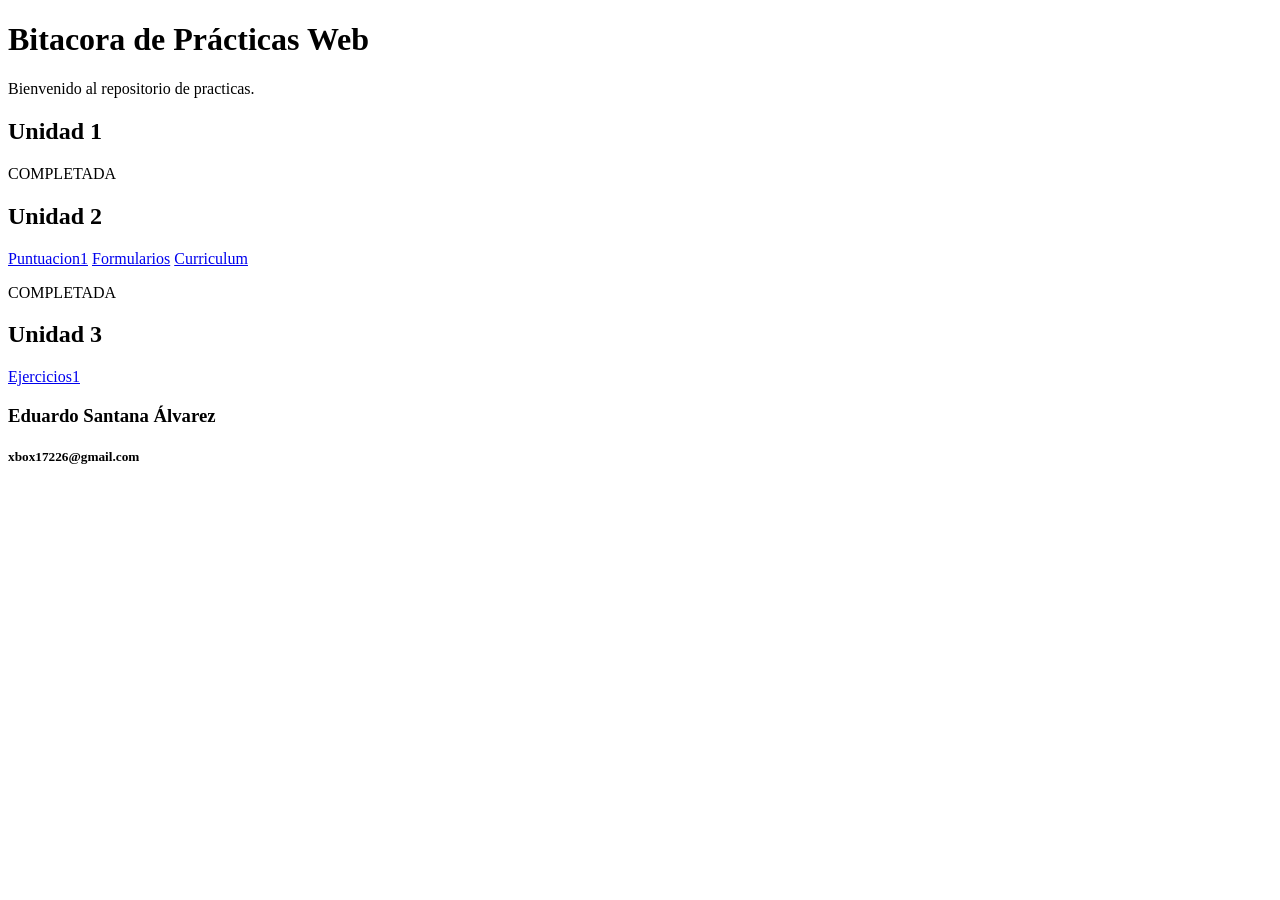
<file: index.html>
<!DOCTYPE html>
<footer lang="en">
    <head>
        <meta charset="UTF-8">
        <title>Practicas de Desarrollo Web</title>
    </head>
    <body>
        <footer>
            <header><h1>Bitacora de Prácticas Web</h1>
            <p>Bienvenido al repositorio de practicas.</p>
            </header>
            <section>
                <h1>Unidad 1</h1>
            <article><p>COMPLETADA</p></article>
        </section>
        <section>
            <h1>Unidad 2</h1>
            <a href="Unidad-2/Puntuacion1/index.html">Puntuacion1</a>
            <a href="Unidad-2/Formularios/index.html">Formularios</a>
            <a href="Unidad-2/Curriculum/index.html">Curriculum</a>
            <p>COMPLETADA</p>
        </section>
        <section>
            <h2>Unidad 3</h2>
            <a href="Unidad-3/Ejercicios1/index.html">Ejercicios1</a>
        </section>
    </footer>
    <h3>Eduardo Santana Álvarez</h3>
    <h5> xbox17226@gmail.com</h5>
    </footer>
    </body>
</html>
</file>
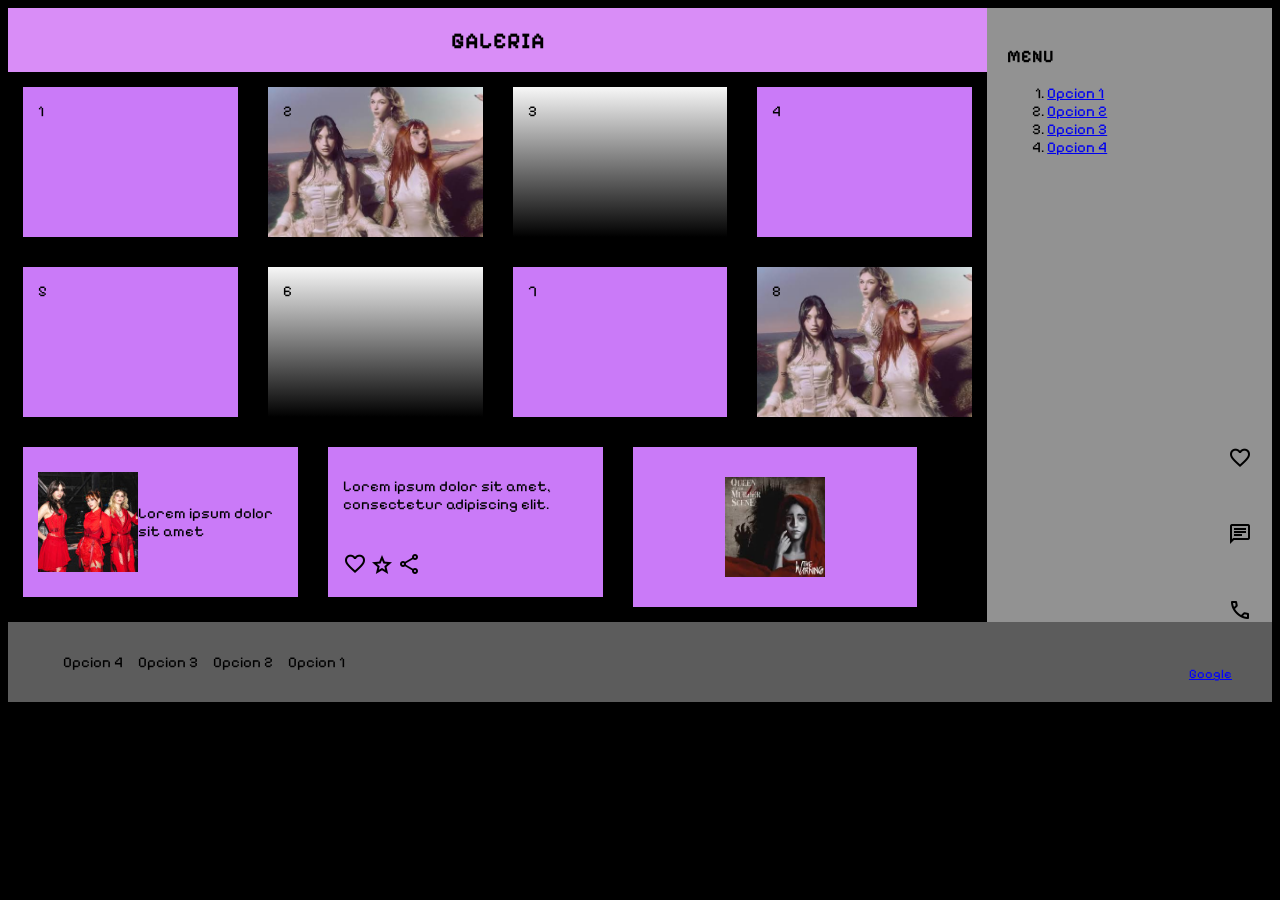
<file: Unidad 1/Puntuacion1/index.html>
<!DOCTYPE html>
<html lang="es">
    <head>
        <meta charset="UTF-8">
        <meta author="Eduardo Santana">
        <meta keywords="Desarrollador web, Desarrollador de software">
        <meta name="viewport" content="width=device-width, initial-scale=1.0">
    <title>Galería y Flexbox</title>
<!--Seccion de links-->
<link rel="stylesheet" href="img/evering is falling.jpg">
 <link rel="preconnect" href="https://fonts.googleapis.com">
 <link rel="preconnect" href="https://fonts.gstatic.com" crossorigin>
<link href="https://fonts.googleapis.com/css2?family=Pixelify+Sans:wght@400..700&family=Press+Start+2P&display=swap" rel="stylesheet">
<link rel="icon" href="img/images.ico" type= "image/x-icon">
<link rel="stylesheet" href="https://fonts.googleapis.com/css2?family=Material+Symbols+Outlined:opsz,wght,FILL,GRAD@24,400,0,0" />
<!--Archivo CSS-->    
<link rel="stylesheet" href="CSS/Style.CSS">
</head>
<body>
    <main>
        <!-- SECCION PRINCIPAL -->
         <section id="principal">
            <h1 id="titulo">GALERIA</h1>
            <!--AREA DE GALERIA---->
         <section id="section-1">
                <section class="secundario">
                    <article class="articulo"> 1</article>
                    <article class="articulo" id="img-bg"> 2</article>
                    <article class="articulo" id="color-dg"> 3</article>
                    <article class="articulo"> 4</article>
                </section>

                <section class="secundario">
                    <article class="articulo">5</article>
                    <article class="articulo" id="color-dg">6</article>
                    <article class="articulo">7</article>
                    <article class="articulo" id="img-bg">8</article>
                </section>
            </section>
             <section id="section-2">
                <article class="articulo" id="art2-caja1">
                    <img src="img/aeciof3i9pp8jpzzaooq.jpg" alt="imagen recuadro 1" width="100" height="100">
                    <p>Lorem ipsum dolor sit amet</p>
                </article>
              <article class="articulo" id="art2-caja2"> 
                 <p class="texto-lorem">Lorem ipsum dolor sit amet, consectetur adipiscing elit.</p>
                <p class="iconos-contenedor">
                <p class="material-symbols-outlined icono">favorite</p>
                <p class="material-symbols-outlined icono">star</p>
             <p class="material-symbols-outlined icono">share</p>
                     </p>
            </article>
                <article class="articulo" id="art2-caja3"> 
                    <img src="img/images (1).jpg" alt="Imagen recuadro 3" alt="Imagen recuadro 3" width="100">
                </article>
            </section>
        </section>
            </section>
        </section>
 <!--AREA DE MENU -->
        <aside id="menu">
            <h3>MENU</h3>
                    <ol>
                        <li><a href="https://thewarningband.com/?srsltid=AU7gw4VwC914fJ0GF3k2mSpoINauiZXWcnEu5wlnwugHmapmePW8lEGc" target="_blank">Opcion 1</a></li>
                        <li><a href="https://www.amazon.com.mx/Keep-Me-Fed-LP-Warning/dp/B0CXH83D2D" target="_blank">Opcion 2</a></li>
                        <li><a href="https://www.amazon.com.mx/ERROR-WARNING/dp/B0CLLZMYWR" target="_blank">Opcion 3</a></li>
                        <li><a href="https://www.amazon.com.mx/Warning-Queen-Murder-Scene/dp/B0DWY1L1HQ" target="_blank">Opcion 4</a></li>
                    </ol>
        </aside>
    </main>
 <!--AREA DEL FOOTER-->
    <footer id="pie">
    <section id="section-footer-1">
        <section id="pie-nav">
            <ul>
                <li> Opcion 4 </li>
                <li> Opcion 3 </li>
                <li> Opcion 2 </li>
                <li> Opcion 1 </li>
            </ul>
        </section>
    </section>
    <aside class="aside-footer">
        <p class="iconos footer">
            <p class="material-symbols-outlined icono">favorite</p>
            <p class="material-symbols-outlined icono">message</p>
            <p class="material-symbols-outlined icono">phone</p>
        </p>
        <a href="https://www.google.com/" target="_blank" id="link-google">Google</a>
        <article id="instagram"></article>
        <article id="Mensaje"></article>
        <article id="Telefono"></article>
    </aside>
</footer>
</body>
</html>
</file>
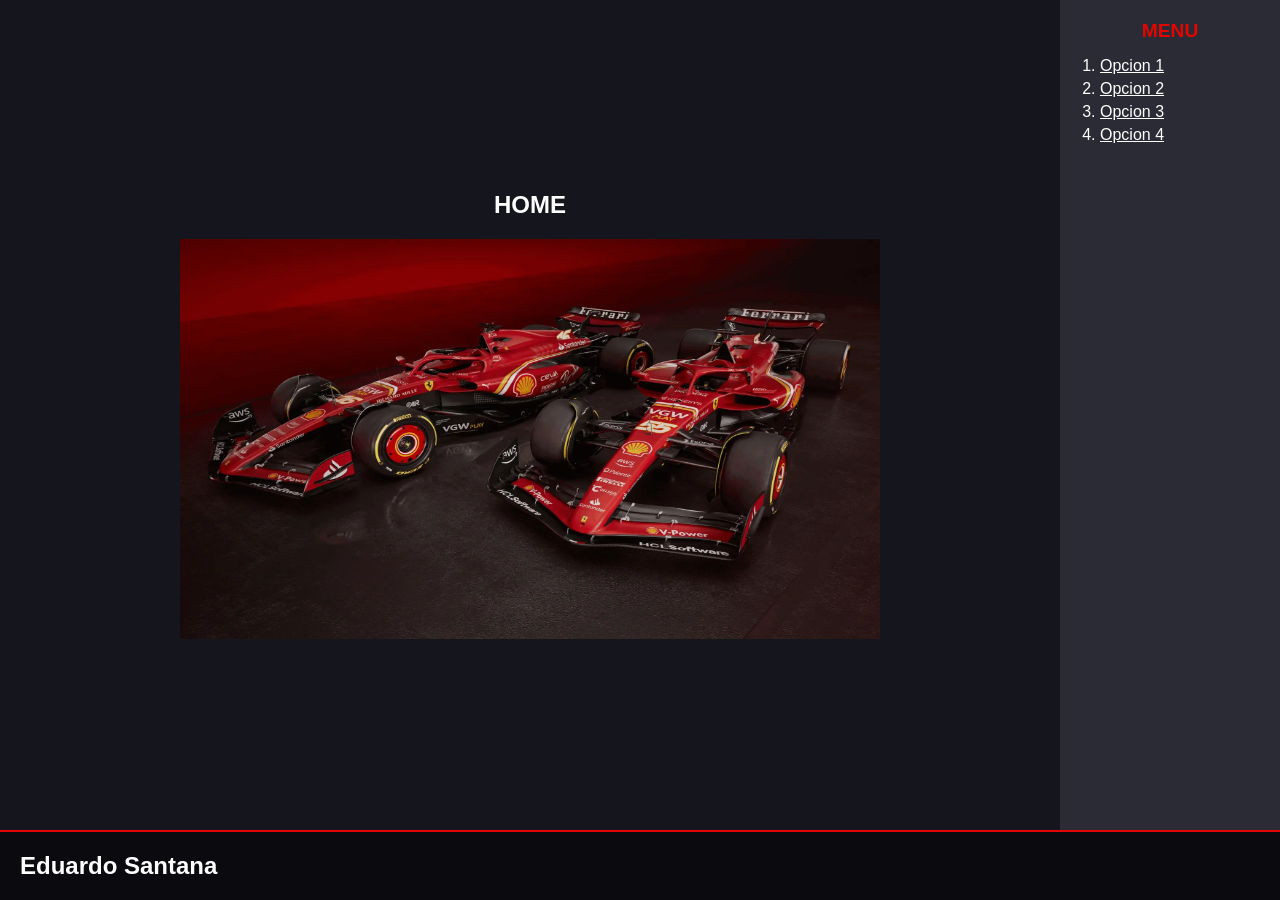
<file: Unidad-2/Formularios/index.html>
<!DOCTYPE html> 
<html lang="es">
    <head>
        <meta charset="utf-8">
        <meta http-equiv="X-UA-Compatible" content="IE=edge">
        <meta name="viewport" content="width=device-width, initial-scale=1.0">
        <meta name="author" content="Eduardo Santana">
        <meta name="keywords" content="desarrollo web, ingeniería de software">
        <title>Corredor</title>
        <link rel="stylesheet" href="CSS/Style.css">
    </head>
    <body>
        <section class="contenedor-principal">
            <main class="imagen-menu">
                <h1>HOME</h1>
                <img src="Images/SF-24_GIF_2048x2048.webp" alt="Imagen de portada" width="700" height="400">
            </main>
            <aside class="menu-lateral">
                <h2>MENU</h2>
                <ol>
                    <li><a href="corredor.html">Opcion 1</a></li>
                    <li><a href="Relaciones.html">Opcion 2</a></li>
                    <li><a href="Escuderia.html">Opcion 3</a></li>
                    <li><a href="Autos.html">Opcion 4</a></li>
                </ol>
            </aside>
        </section>
        <footer class="pie-pagina">
            <h2 class="nombre">Eduardo Santana</h2>
        </footer>
    </body>
</html>
</file>
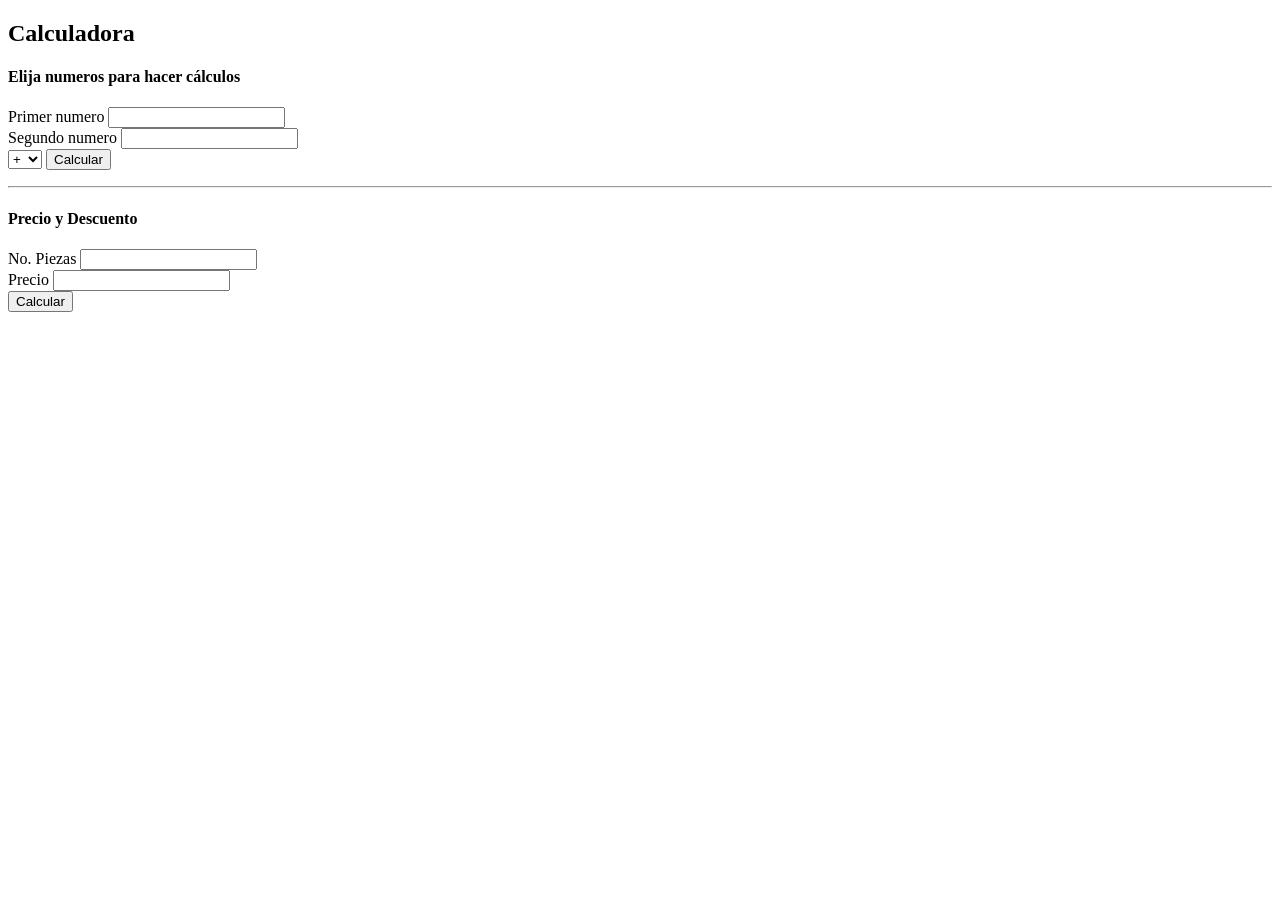
<file: Unidad-2/Puntuacion2/index.html>
<!DOCTYPE html>
<html lang="en">
<head>
    <meta charset="UTF-8">
    <meta name="viewport" content="width=device-width>, initial-scale=1.0">
    <title>Document</title>
</head>
<body>
     <article>
        <h2>Calculadora</h2>
                    <form action="" method="post" id="calculadora" name="calculadora">
                        <h4>Elija numeros para hacer cálculos</h4>
                        <label>Primer numero</label>
                        <input type="text" id="n1" name="n1"><br>
                        <label>Segundo numero</label>
                        <input type="text" id="n2" name="n2"><br>
                        <select id="operador" size="1" name="operador">
                            <option value="sumar">+</option>
                            <option value="restar">-</option>
                            <option value="multiplicar">*</option>
                            <option value="dividir">/</option>
                            <option value="modulo">%</option>
                        </select>
                        <button type="button" onclick="cal()" class="btn btn-warning" id="calcular">Calcular</button>
                    </form>
                    <p class="alert alert-success" id="resultadoCalculadora"></p>
                </article>
                <hr class="d-sm-none">
<article>
        <form action="" method="post" id="numerop" name="numerop">
            <h4>Precio y Descuento</h4>
            <label>No. Piezas</label>
            <input type="text" id="n1" name="n1"><br>
            <label>Precio</label>
            <input type="text" id="n2" name="n2"><br>
           <button type="button" onclick="cal()" class="btn btn-warning" id="calcular">Calcular</button>
        </form>
    </article>






<script src="JS/funciones.js"></script>
</body>
</html>
</file>
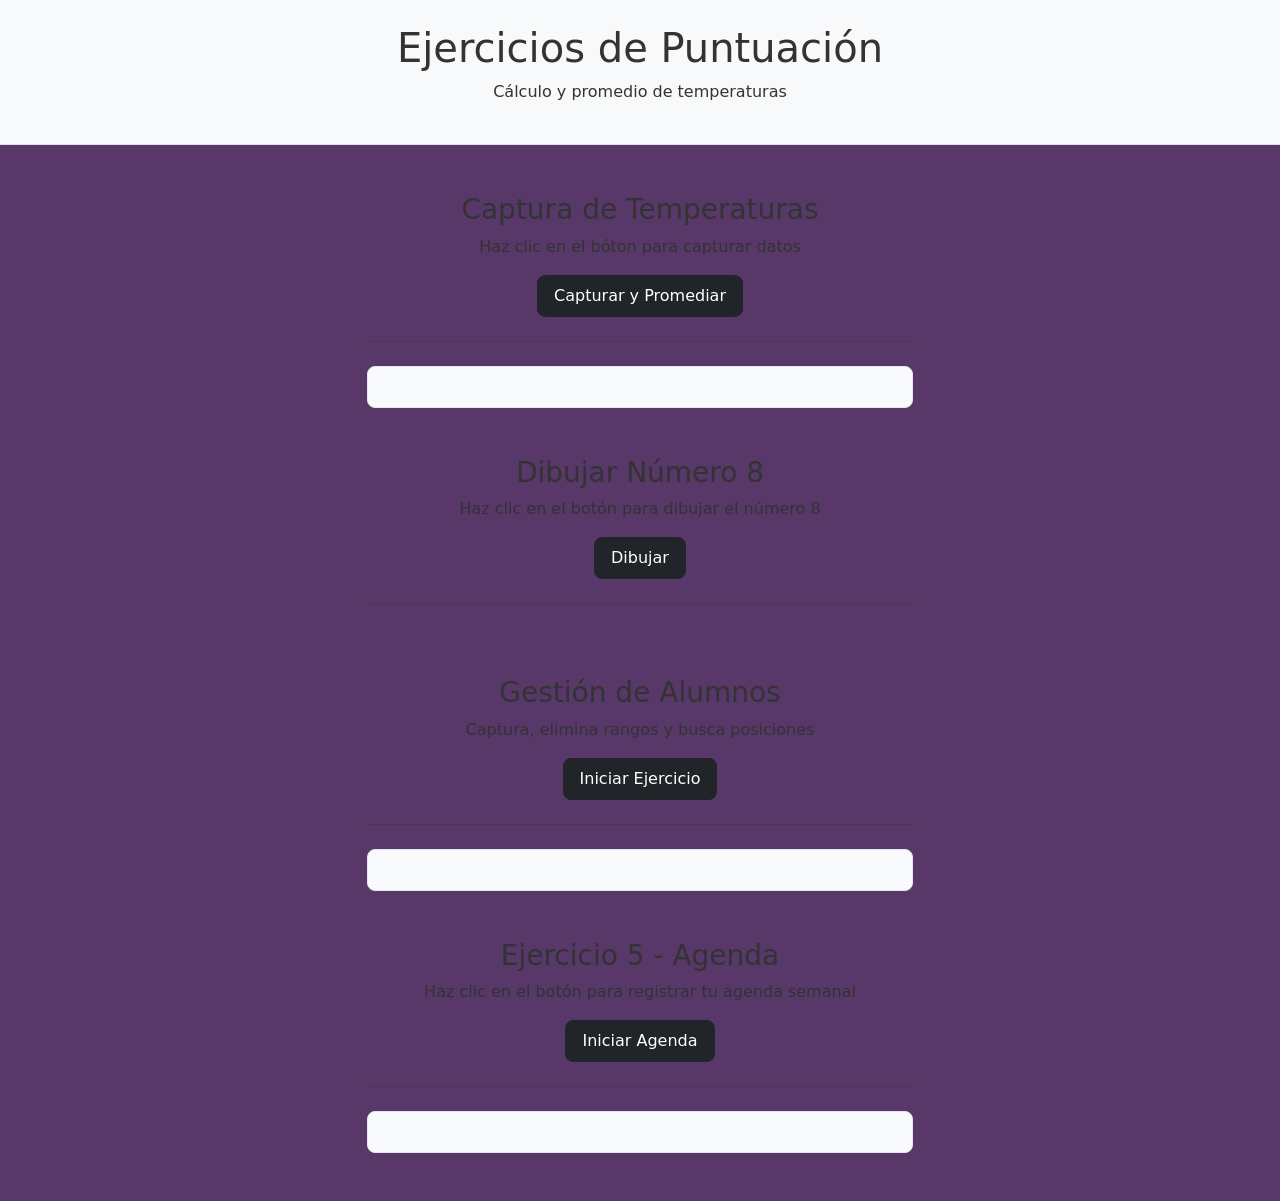
<file: Unidad-3/Ejercicios1/index.html>
<!DOCTYPE html>
<html lang="es">
<head>
    <meta charset="UTF-8">
    <meta http-equiv="X-UA-Compatible" content="IE=edge">
    <meta name="viewport" content="width=device-width, initial-scale=1.0">
    <link href="https://cdn.jsdelivr.net/npm/bootstrap@5.3.8/dist/css/bootstrap.min.css" rel="stylesheet">
    <link rel="stylesheet" href="CSS/style.css">
    <script src="https://cdn.jsdelivr.net/npm/bootstrap@5.3.8/dist/js/bootstrap.bundle.min.js"></script>
    <title>Promedio de Temperaturas</title>
</head>
<body>
    <header class="container-fluid p-4 bg-light border-bottom text-center mb-4">
        <h1>Ejercicios de Puntuación</h1>
        <p>Cálculo y promedio de temperaturas</p>
    </header>
    <main class="container mt-5">
        <div class="row justify-content-center">
            <div class="col-md-6 text-center">
                <h3>Captura de Temperaturas</h3>
                <p>Haz clic en el bóton para capturar datos</p>
                <button class="btn btn-dark" onclick="calcularPromedioTemperaturas()">Capturar y Promediar</button>
                <hr class="my-4">
                <article id="resultadoTemperaturas"></article>
            </div>
        </div>
        <div class="row justify-content-center mt-5">
            <div class="col-md-6 text-center">
                <h3>Dibujar Número 8</h3>
                <p>Haz clic en el botón para dibujar el número 8</p>
                <button class="btn btn-dark" onclick="dibujarOcho()">Dibujar</button>
                <hr class="my-4">
                <div id="resultadoOcho" class="text-start"></div>
            </div>
        </div>

        <div class="row justify-content-center mt-5">
            <div class="col-md-6 text-center">
                <h3>Gestión de Alumnos</h3>
                <p>Captura, elimina rangos y busca posiciones</p>
                <button class="btn btn-dark" onclick="gestionarAlumnos()">Iniciar Ejercicio</button>
                <hr class="my-4">
                <div id="resultadoAlumnos" class="text-start"></div>
            </div>
        </div>

        <div class="row justify-content-center mt-5 mb-5">
            <div class="col-md-6 text-center">
                <h3>Ejercicio 5 - Agenda</h3>
                <p>Haz clic en el botón para registrar tu agenda semanal</p>
                <button class="btn btn-dark" onclick="agenda_definicion()">Iniciar Agenda</button>
                <hr class="my-4">
                <div id="impAgenda" class="text-start"></div>
            </div>
        </div>
    </main>

    <script src="JS/extension.js"></script>
</body>
</file>
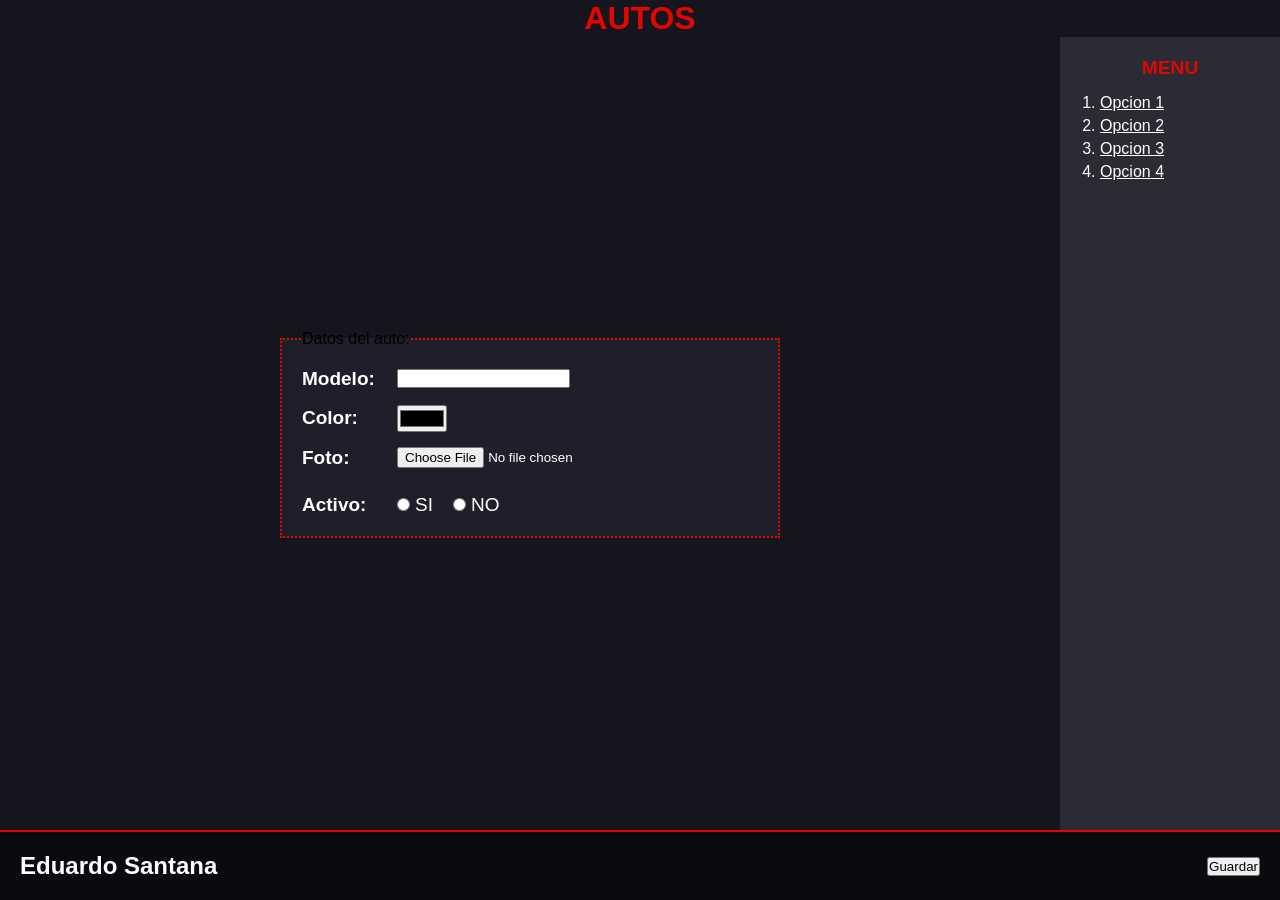
<file: Unidad-2/Formularios/Autos.html>
<!DOCTYPE html> 
<html lang="es">
    <head>
        <meta charset="utf-8">
        <meta http-equiv="X-UA-Compatible" content="IE=edge">
        <meta name="viewport" content="width=device-width, initial-scale=1.0">
        <meta name="author" content="Eduardo Santana">
        <meta name="keywords" content="desarrollo web, ingeniería de software">
        <title>Autos</title>
        <link rel="stylesheet" href="CSS/Style.css">
    </head>
    <body>
        <h1>AUTOS</h1>
        <section class="contenedor-principal">
            <main class="contenido-principal">
                <fieldset class="formulario-autos">
                    <legend>Datos del auto: </legend>
                    <section class="grupo-campo">
                        <label>Modelo: </label>
                        <input type="text" id="nombre_auto">
                    </section>
                    <section class="grupo-campo">
                        <label>Color: </label>
                        <input type="color" id="color_auto">
                    </section>
                    <section class="grupo-campo">
                        <label>Foto:</label>
                        <input type="file" id="imagen_auto">
                    </section>
                    <section class="grupo-campo opciones-activo">
                        <label>Activo:</label>
                        <section class="opciones-radio">
                            <label><input type="radio" name="activo" id="activo_s" value="SI"> SI</label>
                            <label><input type="radio" name="activo" id="activo_n" value="NO"> NO</label>
                        </section>
                    </section>
                </fieldset>
            </main>
            <aside class="menu-lateral">
                <h2>MENU</h2>
                <ol>
                    <li><a href="corredor.html">Opcion 1</a></li>
                    <li><a href="Relaciones.html">Opcion 2</a></li>
                    <li><a href="Escuderia.html">Opcion 3</a></li>
                    <li><a href="Autos.html">Opcion 4</a></li>
                </ol>
            </aside>
        </section>
        <footer class="pie-pagina">
            <h2 class="nombre">Eduardo Santana</h2>
            <button id="guardar" onclick="Guardar_Autos()">Guardar</button>
        </footer>
        <script src="JS/Guardar_Autos.js"></script>
    </body>
</html>
</file>
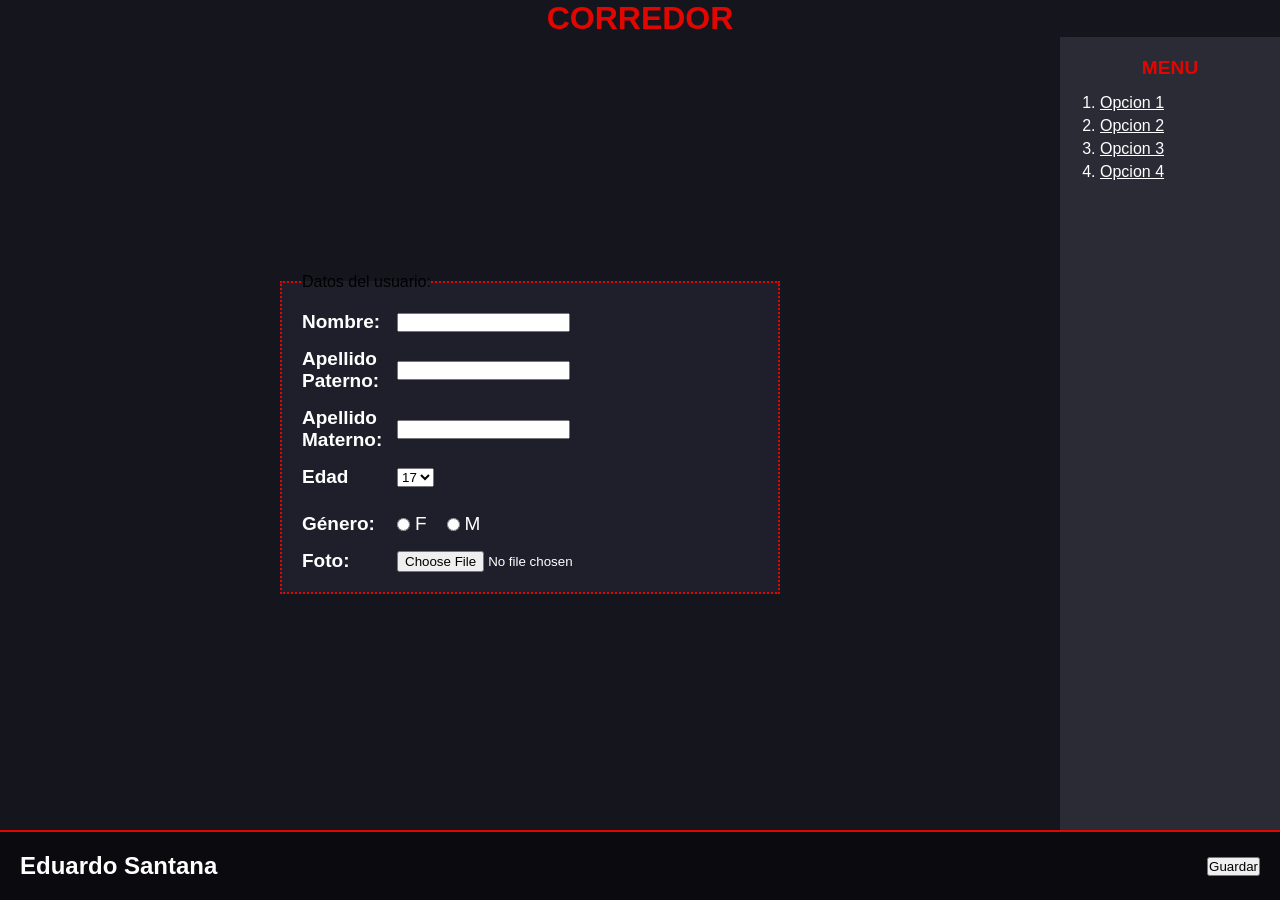
<file: Unidad-2/Formularios/corredor.html>
<!DOCTYPE html> 
<html lang="es">
    <head>
        <meta charset="utf-8">
        <meta http-equiv="X-UA-Compatible" content="IE=edge">
        <meta name="viewport" content="width=device-width, initial-scale=1.0">
        <meta name="author" content="Eduardo Santana">
        <meta name="keywords" content="desarrollo web, ingeniería de software">
        <title>Corredor</title>
        <link rel="stylesheet" href="CSS/Style.css">
    </head>
    <body>
        <h1>CORREDOR</h1>
        <section class="contenedor-principal">
            <main class="contenido-principal">
                <fieldset class="formulario-autos">
                    <legend>Datos del usuario: </legend>
                    <section class="grupo-campo">
                        <label>Nombre:</label>
                        <input type="text" id="nombre">
                    </section>
                    <section class="grupo-campo">
                        <label>Apellido Paterno: </label>
                        <input type="text" id="App">
                    </section>
                    <section class="grupo-campo">
                        <label>Apellido Materno: </label>
                        <input type="text" id="Apm">
                    </section>
                    <section class="grupo-campo">
                        <label>Edad</label>
                        <select id="Edad">
                            <option value="17">17</option>
                            <option value="18">18</option>
                            <option value="19">19</option>
                            <option value="20">20</option>
                            <option value="21">21</option>
                        </select>
                    </section>
                    <section class="grupo-campo opciones-activo">
                        <label>Género:</label>
                        <section class="opciones-radio">
                            <label><input type="radio" name="generoU" id="genero_f" value="Femenino"> F</label>
                            <label><input type="radio" name="generoU" id="genero_m" value="Masculino"> M</label>
                        </section>
                    </section>
                    <section class="grupo-campo">
                        <label>Foto:</label>
                        <input type="file" id="imagen">
                    </section>
                </fieldset>
            </main>
            <aside class="menu-lateral">
                <h2>MENU</h2>
                <ol>
                    <li><a href="corredor.html">Opcion 1</a></li>
                    <li><a href="Relaciones.html">Opcion 2</a></li>
                    <li><a href="Escuderia.html">Opcion 3</a></li>
                    <li><a href="Autos.html">Opcion 4</a></li>
                </ol>
            </aside>
        </section>
        <footer class="pie-pagina">
            <h2 class="nombre">Eduardo Santana</h2>
            <button id="guardar" onclick="guardar_corredor()">Guardar</button>
        </footer>
        <script src="JS/Guardar_Corredor.js"></script>
    </body>
</html>
</file>
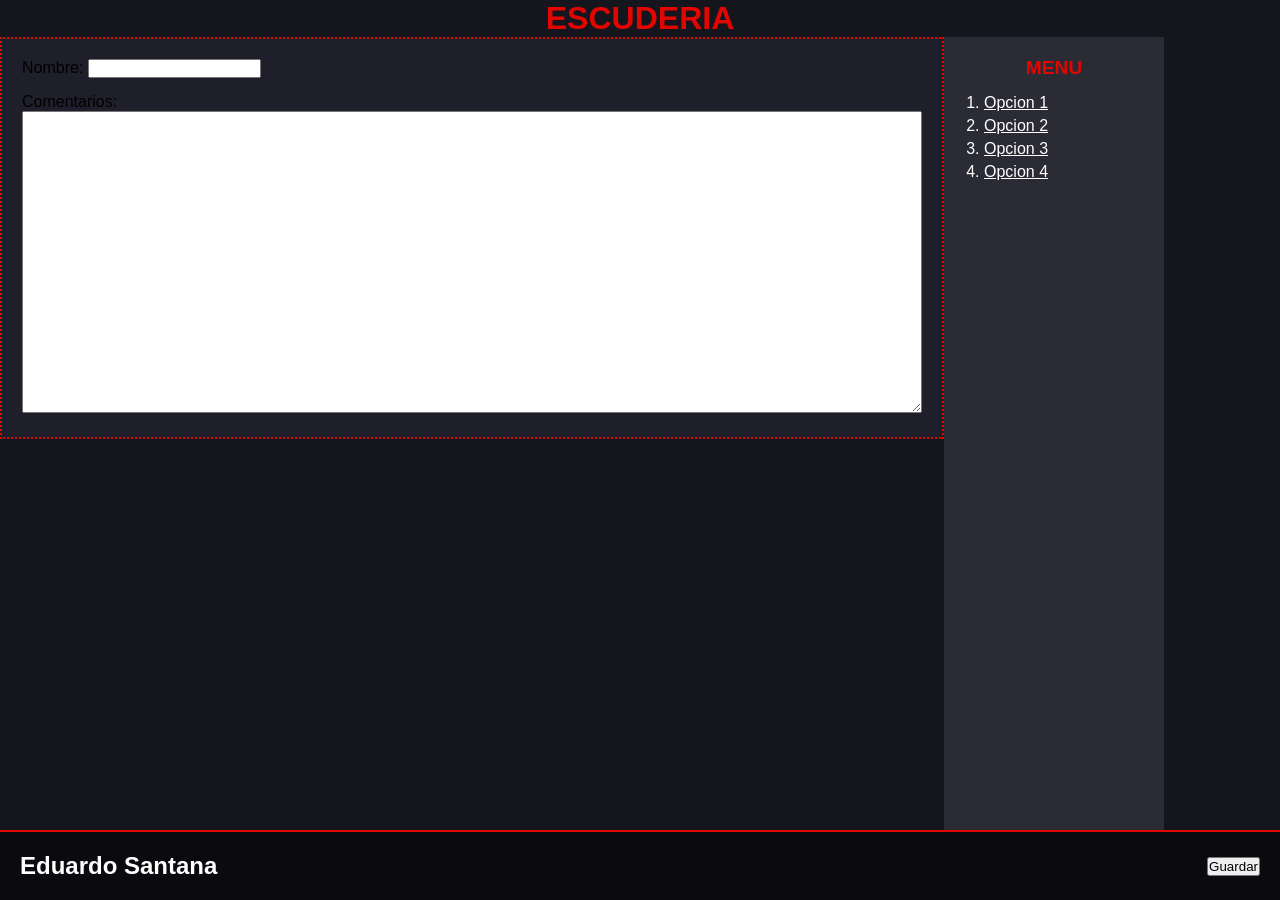
<file: Unidad-2/Formularios/Escuderia.html>
<!DOCTYPE html> 
<html lang="es">
    <head>
        <meta charset="utf-8">
        <meta http-equiv="X-UA-Compatible" content="IE=edge">
        <meta name="viewport" content="width=device-width, initial-scale=1.0">
        <meta author="Eduardo Santana">
        <meta keywords="desarrollo web, ingeniería de software">
        <title>Corredor</title>
        <link rel="stylesheet" href="CSS/Style.css">
    </head>
    <body>
         <h1>ESCUDERIA</h1>
        <div class="contenedor-principal">
            <main class="datos-descrip">
                <div id="Nombre"></div>
                <fieldset class="Nom-Com">
                <div><label>Nombre: </label>
                    <input type="text" id="nombre">
                </div>
                <div>
                <label>Comentarios: </label>
                    <textarea id="comentarios" rows="20" cols="110"></textarea>
                </div>
                </fieldset>
            </main>
            <aside class="menu-lateral">
                <h2>MENU</h2>
                <ol>
                    <li><a href="corredor.html">Opcion 1</a></li>
                    <li><a href="Relaciones.html">Opcion 2</a></li>
                    <li><a href="Escuderia.html">Opcion 3</a></li>
                    <li><a href="Autos.html">Opcion 4</a></li>
                </ol>
            </aside>
        </div>
        <footer class="pie-pagina">
            <h2 class="nombre">Eduardo Santana</h2>
            <button id="guardar" onclick="Guardar_Escuderia()">Guardar</button>
        </footer>
        <script src="JS/Guardar_Escuderia.js"></script>
    </body>
</html>
</file>
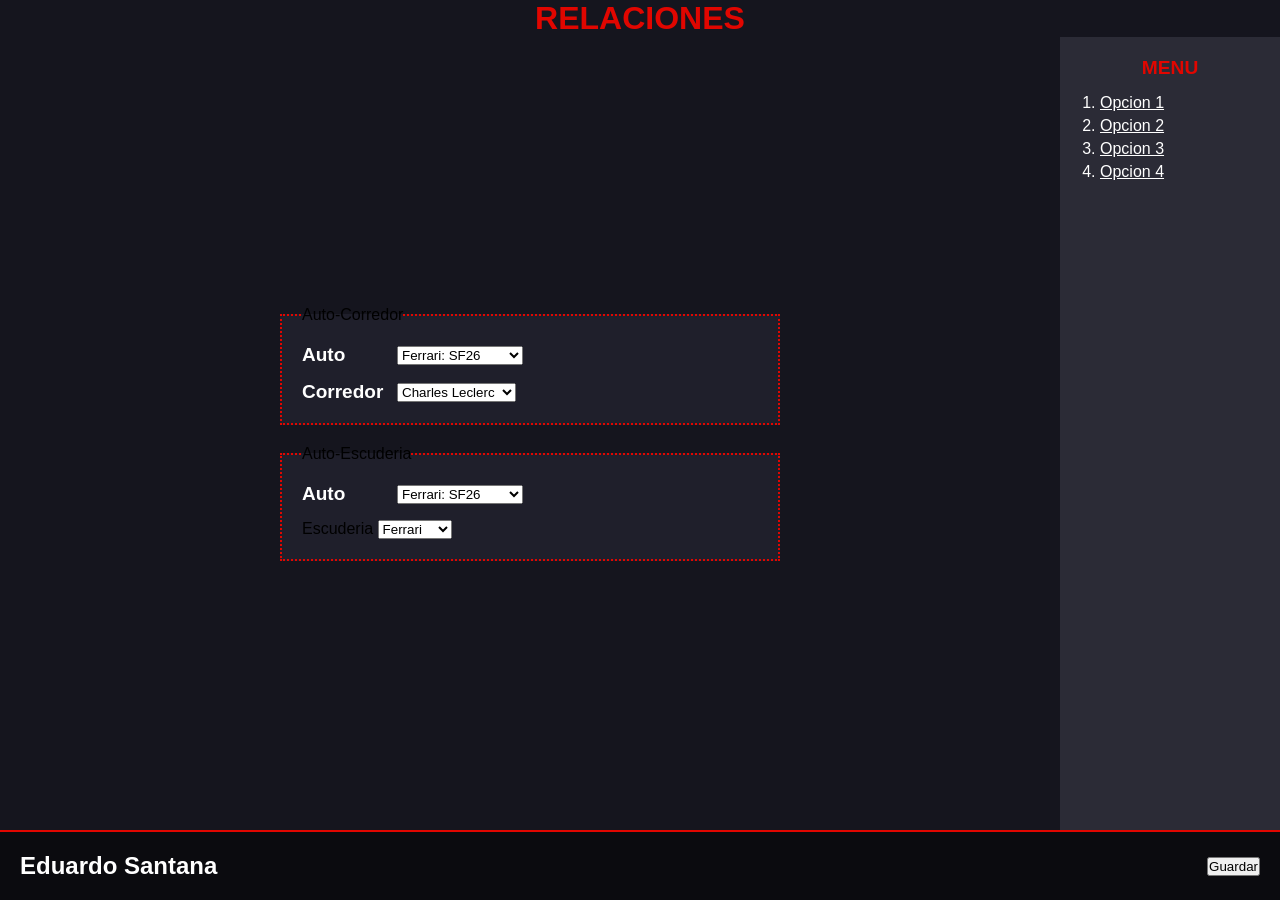
<file: Unidad-2/Formularios/Relaciones.html>
<!DOCTYPE html> 
<html lang="es">
    <head>
        <meta charset="utf-8">
        <meta http-equiv="X-UA-Compatible" content="IE=edge">
        <meta name="viewport" content="width=device-width, initial-scale=1.0">
        <meta name="author" content="Eduardo Santana">
        <meta name="keywords" content="desarrollo web, ingeniería de software">
        <title>Corredor</title>
        <link rel="stylesheet" href="CSS/Style.css">
    </head>
    <body>
        <h1>RELACIONES</h1>
        <section class="contenedor-principal">
            <main class="contenedor-centralizado">
                <fieldset class="auto-corredor">
                    <legend>Auto-Corredor</legend>
                    <section class="seleccion-auto">
                        <label>Auto</label>
                        <select id="auto">
                            <option value="auto1">Ferrari: SF26</option>
                            <option value="auto2">McLaren: MCL40</option>
                            <option value="auto3">Red Bull: RB22</option>
                            <option value="auto4">Cadillac: MAC-26</option>
                        </select>
                    </section>
                    <section class="seleccion-corredor">
                        <label>Corredor</label>
                        <select id="corredor">
                            <option value="corredor1">Charles Leclerc</option>
                            <option value="corredor2">Lando Norris</option>
                            <option value="corredor3">Max Verstappen</option>
                            <option value="corredor4">Sergio Perez</option>
                        </select>
                    </section>
                </fieldset>

                <fieldset class="auto-corredor"> 
                    <legend>Auto-Escuderia</legend>
                    <section class="seleccion-auto">
                        <label>Auto</label>
                        <select id="auto-2">
                            <option value="auto1">Ferrari: SF26</option>
                            <option value="auto2">McLaren: MCL40</option>
                            <option value="auto3">Red Bull: RB22</option>
                            <option value="auto4">Cadillac: MAC-26</option>
                        </select>
                    </section>
                    <section class="seleccion-escuderia">
                        <label>Escuderia</label>
                        <select id="escuderia">
                            <option value="escuderia1">Ferrari</option>
                            <option value="escuderia2">McLaren</option>
                            <option value="escuderia3">Red Bull</option>
                            <option value="escuderia4">Cadillac</option>
                        </select>
                    </section>
                </fieldset>
            </main>
            <aside class="menu-lateral">
                <h2>MENU</h2>
                <ol>
                    <li><a href="corredor.html">Opcion 1</a></li>
                    <li><a href="Relaciones.html">Opcion 2</a></li>
                    <li><a href="Escuderia.html">Opcion 3</a></li>
                    <li><a href="Autos.html">Opcion 4</a></li>
                </ol>
            </aside>
        </section>
        <footer class="pie-pagina">
            <h2 class="nombre">Eduardo Santana</h2>
            <button id="guardar" onclick="Guardar_Relaciones()">Guardar</button>
        </footer>
        <script src="JS/Guardar_Relaciones.js"></script>
    </body>
</html>
</file>
<file: Unidad 1/Puntuacion1/CSS/Style.CSS>
main{
    display: flex;
}
 
body{
    background-color: #000000;
    font-optical-sizing: auto;
    font-family: "Pixelify Sans", sans-serif;
    font-weight: 100;
    font-style: normal;
    font-size: 15px;
}
 
#texto{
    background-color: rgb(255, 255, 255);
    font-size: 20px;
    color: rgb(255, 255, 255);
    font-family: 'Franklin Gothic Medium', 'Arial Narrow', Arial, sans-serif;
}

#titulo{
    text-align: center
}
 
#principal{
    background-color: rgb(217, 141, 247);
    width: 80%;
 
}
 
#menu{
    background-color: #929292;
    width: 20%;
    padding: 20px;
}
 
#section-1{
    background-color: black;
   
}
 
#section-2{
    background-color: rgb(0, 0, 0);
    display: flex;
    flex-direction: row;
}
 
.secundario{
    display: flex;
    flex-direction: row;
    width: 100%;
   
}
 
.articulo{
    background-color: rgb(202, 122, 248);
    width: 25%;
    height: 120px;
    margin: 15px;
    padding: 15px;
}
 
#art2-caja1 {
    display: flex;
    flex-direction: row;
    align-items: center;               
}
 
#art2-caja3 {
    display: flex;
    justify-content: center;
    align-items: center;     
    padding: 20px;                    
}

#pie{
   background-color: rgb(92, 92, 92);
    display: flex;
    flex-direction: row;
    position: relative; 
    padding: 15px;
    min-height: 50px;
}

.aside-footer{
    position: absolute;
    right: 20px;
    bottom: 10px;
    display: flex;
    flex-direction: column;
    align-items: flex-end;
    gap: 4px;
}

.iconos-footer {
    display: flex;
    gap: 10px;
    margin: 0;
}

.iconos-footer .icono {
    font-size: 18px;
    color: #ffffff;     
    display: inline;
    margin: 0;
}


#link-google {
    color: blue;
    font-size: 13px;
    text-decoration: underline;
}

#section-footer-1{
   display: flex;
    flex-direction: row;
    align-items: center;
}
 
#link-google {
    position: absolute;
    bottom: 10px;
    right: 20px;
    text-decoration: underline;
}

ul{
    display: flex;
    gap: 15px;
    list-style: none;
}


#color-dg{

    background: linear-gradient(to top, rgb(0, 0, 0), rgb(247, 247, 247));

}

#img-bg{


    background-image: url("../img/evering is falling.jpg");
    background-size: cover;
    background-position: center;
    background-repeat: no-repeat;

}
</file>
<file: Unidad-2/Formularios/CSS/Style.css>
.imagen-menu{
     display: flex;
    flex: 1; 
    width: 100%;
    padding: 20px;
    background-color: #15151e;
    flex-direction: column;
    align-items: center;
    justify-content: center;
}

.auto-corredor {
    display: flex;
    flex-direction: column;
    gap: 15px;
    max-width: 500px;
    width: 100%;
    background-color: #1f1f2b;
    padding: 20px;
    border: #e10600 2px dotted;
}

.contenedor-centralizado {
    flex: 1;
    padding: 20px;
    background-color: #15151e;
    display: flex;
    flex-direction: column;
    justify-content: center;
    align-items: center;
    gap: 20px;
}


.auto-escuderia{
    flex: 1;
    padding: 20px;
    background-color: #15151e;
    display: flex;
    flex-direction: column;
    justify-content: center;
    align-items: center;
    gap: 20px;
}

.imagen-menu h1 {
   color: #ffffff;
    margin-bottom: 20px;
    text-align: center; 
    width: 100%;
}

* {
    box-sizing: border-box;
    margin: 0;
    padding: 0;
}

body {
    font-family: Arial, sans-serif;
    display: flex;
    flex-direction: column;
    min-height: 100vh; /*--Linea utilizada para ayudar con el alto de la ventana--*/
    background-color: #15151e;
}

.contenedor-principal {
    display: flex;
    flex: 1; 
    width: 100%;
}


h1{
    text-align: center;
    color: #e10600;
}

h2 {
    text-align: center;
    color: #e10600;
}

.contenido-principal {
    flex: 1;
    padding: 20px;
    background-color: #15151e;
    display: flex;
    justify-content: center;
    align-items: center;
}


.auto-escuderia h1 {
    color: #ffffff;
    margin-bottom: 20px;
}

.contenido-principal h1 {
    color: #ffffff;
    margin-bottom: 20px;
}


.formulario-autos {
    display: flex;
    flex-direction: column;
    gap: 15px;
    max-width: 500px;
    width: 100%;
    background-color: #1f1f2b;
    padding: 20px;
    border: #e10600 2px dotted;
}

.auto-corredor {
    display: flex;
    flex-direction: column;
    gap: 15px;
    max-width: 500px;
    width: 100%;
    background-color: #1f1f2b;
    padding: 20px;
    border: #e10600 2px dotted;
}




.grupo-campo {
    display: flex;
    align-items: center;
    gap: 15px;
    color: #ffffff;
}

.seleccion-auto {
    display: flex;
    align-items: center;
    gap: 15px;
    color: #ffffff;
}

.seleccion-corredor {
    display: flex;
    align-items: center;
    gap: 15px;
    color: #ffffff;
}


.seleccion-auto label {
    width: 80px;
    font-weight: bold;
    font-size: 19px;
    color: #ffffff;
}

.seleccion-corredor label {
    width: 80px;
    font-weight: bold;
    font-size: 19px;
    color: #ffffff;
}


.grupo-campo label {
    width: 80px;
    font-weight: bold;
    font-size: 19px;
    color: #ffffff;
}

.opciones-activo {
    margin-top: 10px;
}

.opciones-radio {
    display: flex;
    gap: 20px;
}

.opciones-radio label {
    width: auto;
    font-weight: normal;
    display: flex;
    align-items: center;
    gap: 5px;
}

.contenedor-boton {
    display: flex;
    justify-content: flex-end;
    margin-top: 20px;
}

.contenedor-boton button {
    padding: 8px 20px;
    background-color: #e10600;
    border: 1px solid #000000;
    border-radius: 4px;
    cursor: pointer;
    font-weight: bold;
    color: #ffffff;
}

.contenedor-boton button:hover {
    background-color: #cfcfcf;
    color: #e10600;
}

.menu-lateral {
    width: 220px;
    background-color: #2b2b36; 
    padding: 20px;
}

.menu-lateral h2 {
    font-size: 1.2rem;
    margin-bottom: 15px;
    color: #e10600;
}

.menu-lateral ol {
    padding-left: 20px;
}

.menu-lateral li {
    margin-bottom: 5px;
    color: #ffffff;
}

.menu-lateral a {
    color: #ffffff;
    text-decoration: underline;
}

.pie-pagina {
    background-color: #0b0b0f; 
    padding: 20px;
    display: flex;
    justify-content: space-between;
    align-items: center;
    width: 100%;
    border-top: 2px solid #e10600;
}

.pie-pagina{
     color: #ffffff;
    font-size: 1rem;
    font-weight: normal;
}
.pie-pagina{
     color: #ffffff;
    font-size: 1rem;
    font-weight: normal;
}
.pie-pagina .nombre {
    color: #ffffff;
}

.Nom-Com {
    display: flex;
    flex-direction: column;
    gap: 15px;
    max-width: 500px;
    width: 100%;
    background-color: #1f1f2b;
    padding: 20px;
    border: #e10600 2px dotted;
}

#boton{
    width: 100%;
    height: 50px;
    color:rgb(255, 0, 0);
    background-color: rgb(250, 248, 248);
}

#boton:hover{
    background-color: #a77272;
    color: #ff0000;
}
</file>
<file: Unidad-3/Ejercicios1/CSS/style.css>
body {
    background-color: #573869;
    color: #333333;
    font-family: system-ui, -apple-system, "Segoe UI", Roboto, Helvetica, Arial, sans-serif;
}

.card {
    border: none;
    border-radius: 12px;
    background-color: #ffffff;
    box-shadow: 0 4px 6px -1px rgba(0, 0, 0, 0.05), 0 2px 4px -1px rgba(0, 0, 0, 0.03);
    margin-bottom: 2rem;
    transition: transform 0.2s ease, box-shadow 0.2s ease;
}

.card:hover {
    box-shadow: 0 10px 15px -3px rgba(0, 0, 0, 0.05), 0 4px 6px -2px rgba(0, 0, 0, 0.02);
}

.card h2, .card h3 {
    font-size: 1.35rem;
    font-weight: 600;
    color: #2c3e50;
    margin-bottom: 1rem;
}

.btn {
    border-radius: 8px;
    font-weight: 500;
    padding: 0.5rem 1rem;
    transition: background-color 0.15s ease-in-out, border-color 0.15s ease-in-out;
}


#resultadoTemperaturas, #resutadoOcho, #resultadoAlumnos, #impAgenda {
    background-color: #f8fafc;
    border: 1px solid #e2e8f0;
    border-radius: 8px;
    padding: 1.25rem;
    margin-top: 1rem;
    font-size: 0.95rem;
    line-height: 1.5;
}

#resultadoTemperaturas hr, #resultadoAlumnos hr, #impAgenda hr {
    border-color: #cbd5e1;
    opacity: 1;
}

.menu-card {
    max-width: 500px;
    margin: 60px auto 0;
    background: #ffffff;
    border: none;
    border-radius: 12px;
    padding: 2.5rem 2rem;
}

.menu-title {
    color: #2c3e50;
    font-size: 1.75rem;
    font-weight: 700;
    border-bottom: 2px solid #e9ecef;
    padding-bottom: 1rem;
    margin-bottom: 1.5rem;
    text-align: center;
}

.menu-subtitle {
    font-size: 1rem;
    color: #6c757d;
    font-weight: 600;
    margin-bottom: 1.25rem;
    text-transform: uppercase;
    letter-spacing: 0.5px;
}

.ejercicio-link {
    display: flex;
    align-items: center;
    justify-content: space-between;
    padding: 0.85rem 1.25rem;
    margin-bottom: 0.75rem;
    background-color: #ffffff;
    border: 1px solid #e9ecef;
    border-radius: 8px;
    color: #2b6cb0;
    font-weight: 500;
    text-decoration: none;
    transition: all 0.2s ease;
}

.ejercicio-link:hover {
    background-color: #f1f5f9;
    border-color: #cbd5e1;
    color: #5900ff;
    transform: translateY(-1px);
}

.ejercicio-link .arrow {
    color: #94a3b8;
    font-weight: bold;
}
</file>
